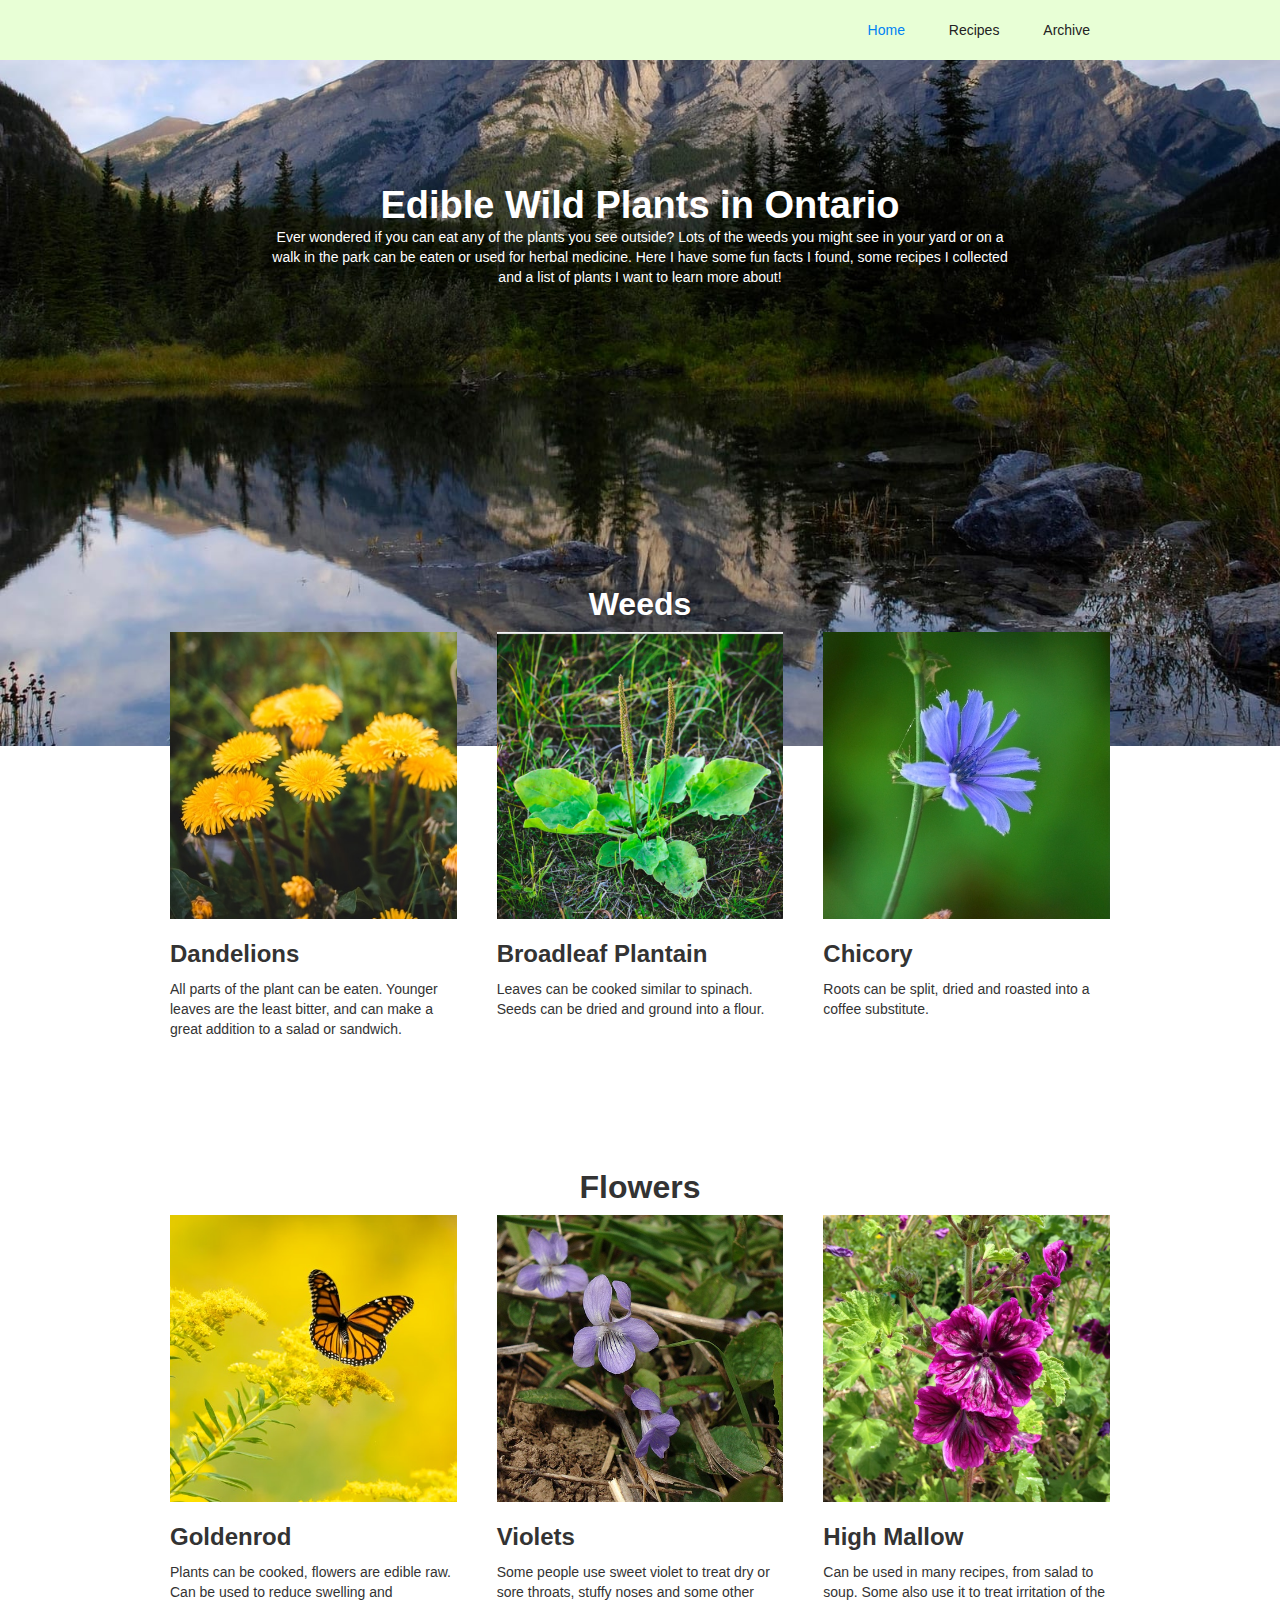
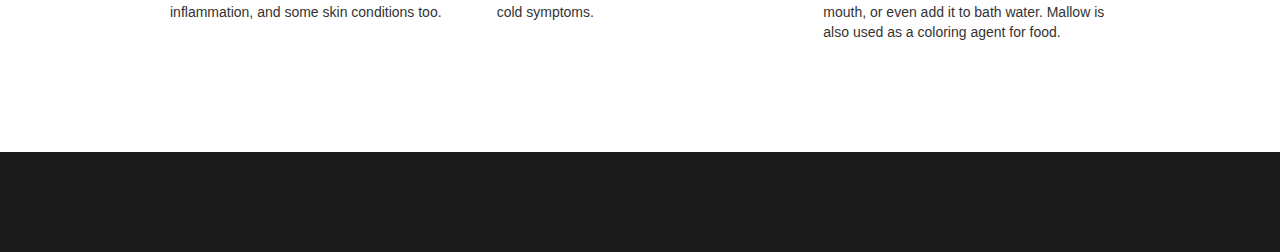
<file: index.html>
<!DOCTYPE html><!--  This site was created in Webflow. http://www.webflow.com  -->
<!--  Last Published: Tue Jun 22 2021 02:48:51 GMT+0000 (Coordinated Universal Time)  -->
<html data-wf-page="60c92700ec2ed1a7b7fc8ba8" data-wf-site="60c92700ec2ed14623fc8ba7">
<head>
  <meta charset="utf-8">
  <title>EdiblePlantsIThinkAreCool</title>
  <meta content="width=device-width, initial-scale=1" name="viewport">
  <meta content="Webflow" name="generator">
  <link href="css/normalize.css" rel="stylesheet" type="text/css">
  <link href="css/webflow.css" rel="stylesheet" type="text/css">
  <link href="css/edibleplantsithinkarecool.webflow.css" rel="stylesheet" type="text/css">
  <!-- [if lt IE 9]><script src="https://cdnjs.cloudflare.com/ajax/libs/html5shiv/3.7.3/html5shiv.min.js" type="text/javascript"></script><![endif] -->
  <script type="text/javascript">!function(o,c){var n=c.documentElement,t=" w-mod-";n.className+=t+"js",("ontouchstart"in o||o.DocumentTouch&&c instanceof DocumentTouch)&&(n.className+=t+"touch")}(window,document);</script>
  <link href="images/favicon.ico" rel="shortcut icon" type="image/x-icon">
  <link href="images/webclip.png" rel="apple-touch-icon"><!--  Hotjar Tracking Code for https://edibleplantsithinkarecool.webflow.io/  -->
  <script>
    (function(h,o,t,j,a,r){
        h.hj=h.hj||function(){(h.hj.q=h.hj.q||[]).push(arguments)};
        h._hjSettings={hjid:2464969,hjsv:6};
        a=o.getElementsByTagName('head')[0];
        r=o.createElement('script');r.async=1;
        r.src=t+h._hjSettings.hjid+j+h._hjSettings.hjsv;
        a.appendChild(r);
    })(window,document,'https://static.hotjar.com/c/hotjar-','.js?sv=');
</script>
</head>
<body>
  <div data-collapse="medium" data-animation="default" data-duration="400" role="banner" class="navbar w-nav">
    <div class="w-container">
      <a href="#" class="w-nav-brand"></a>
      <nav role="navigation" class="w-nav-menu">
        <a href="index.html" aria-current="page" class="w-nav-link w--current">Home</a>
        <a href="recipes.html" class="w-nav-link">Recipes</a>
        <a href="archive.html" class="w-nav-link">Archive</a>
      </nav>
      <div class="w-nav-button">
        <div class="w-icon-nav-menu"></div>
      </div>
    </div>
  </div>
  <div class="div-block"><img src="images/mountain-sunrise-1364527-1919x1280.jpg" loading="lazy" sizes="(max-width: 1919px) 100vw, 1919px" srcset="images/mountain-sunrise-1364527-1919x1280-p-500.jpeg 500w, images/mountain-sunrise-1364527-1919x1280-p-800.jpeg 800w, images/mountain-sunrise-1364527-1919x1280-p-1080.jpeg 1080w, images/mountain-sunrise-1364527-1919x1280-p-1600.jpeg 1600w, images/mountain-sunrise-1364527-1919x1280.jpg 1919w" alt="" class="image">
    <div class="div-block-2">
      <h1 class="heading">Edible Wild Plants in Ontario</h1>
      <p class="paragraph">Ever wondered if you can eat any of the plants you see outside? Lots of the weeds you might see in your yard or on a walk in the park can be eaten or used for herbal medicine. Here I have some fun facts I found, some recipes I collected and a list of plants I want to learn more about!</p>
    </div>
  </div>
  <div class="div-block-3">
    <section id="cards-section" class="cards-section">
      <div class="centered-container w-container">
        <h2 class="heading-2">Weeds</h2>
        <div class="cards-grid-container">
          <div id="w-node-efc40032-7445-3994-e078-007c81da5564-b7fc8ba8">
            <div class="cards-image-mask"><img src="images/pexels-erik-mclean-4582572.jpg" sizes="(max-width: 479px) 92vw, (max-width: 767px) 95vw, (max-width: 991px) 229.328125px, 286.65625px" srcset="images/pexels-erik-mclean-4582572-p-500.jpeg 500w, images/pexels-erik-mclean-4582572-p-800.jpeg 800w, images/pexels-erik-mclean-4582572-p-1080.jpeg 1080w, images/pexels-erik-mclean-4582572-p-1600.jpeg 1600w, images/pexels-erik-mclean-4582572-p-2000.jpeg 2000w, images/pexels-erik-mclean-4582572-p-2600.jpeg 2600w, images/pexels-erik-mclean-4582572-p-3200.jpeg 3200w, images/pexels-erik-mclean-4582572.jpg 3647w" alt="" class="cards-image"></div>
            <h3>Dandelions</h3>
            <p>All parts of the plant can be eaten. Younger leaves are the least bitter, and can make a great addition to a salad or sandwich.</p>
          </div>
          <div id="w-node-efc40032-7445-3994-e078-007c81da556b-b7fc8ba8">
            <div class="cards-image-mask"><img src="images/Screenshot-232.png" sizes="(max-width: 479px) 92vw, (max-width: 767px) 95vw, (max-width: 991px) 229.328125px, 286.65625px" srcset="images/Screenshot-232-p-500.png 500w, images/Screenshot-232.png 644w" alt="" class="cards-image"></div>
            <h3 id="w-node-efc40032-7445-3994-e078-007c81da556e-b7fc8ba8">Broadleaf Plantain</h3>
            <p id="w-node-efc40032-7445-3994-e078-007c81da5570-b7fc8ba8">Leaves can be cooked similar to spinach. Seeds can be dried and ground into a flour.</p>
          </div>
          <div id="w-node-efc40032-7445-3994-e078-007c81da5572-b7fc8ba8">
            <div class="cards-image-mask"><img src="images/chicory-wildflower-1355320.jpg" sizes="(max-width: 479px) 92vw, (max-width: 767px) 95vw, (max-width: 991px) 229.328125px, 286.65625px" srcset="images/chicory-wildflower-1355320-p-500.jpeg 500w, images/chicory-wildflower-1355320.jpg 508w" alt="" class="cards-image"></div>
            <h3 id="w-node-efc40032-7445-3994-e078-007c81da5575-b7fc8ba8">Chicory</h3>
            <p id="w-node-efc40032-7445-3994-e078-007c81da5577-b7fc8ba8">Roots can be split, dried and roasted into a coffee substitute.</p>
          </div>
        </div>
      </div>
    </section>
  </div>
  <div></div>
  <section id="cards-section" class="cards-section-2">
    <div class="centered-container w-container">
      <h2>Flowers</h2>
      <div class="cards-grid-container">
        <div id="w-node-_6ebcb92d-ad67-5cb1-f2e7-d29d1796e5a0-b7fc8ba8" class="div-block-4">
          <div class="cards-image-mask"><img src="images/pexels-tina-nord-6833868-1.jpg" alt="" class="cards-image"></div>
          <h3>Goldenrod</h3>
          <p>Plants can be cooked, flowers are edible raw. Can be used to reduce swelling and inflammation, and some skin conditions too. </p>
        </div>
        <div id="w-node-_6ebcb92d-ad67-5cb1-f2e7-d29d1796e5a7-b7fc8ba8">
          <div class="cards-image-mask"><img src="images/Screenshot-234.png" sizes="(max-width: 479px) 92vw, (max-width: 767px) 95vw, (max-width: 991px) 229.328125px, 286.65625px" srcset="images/Screenshot-234-p-500.png 500w, images/Screenshot-234.png 502w" alt="" class="cards-image"></div>
          <h3 id="w-node-_6ebcb92d-ad67-5cb1-f2e7-d29d1796e5aa-b7fc8ba8">Violets</h3>
          <p id="w-node-_6ebcb92d-ad67-5cb1-f2e7-d29d1796e5ac-b7fc8ba8">Some people use sweet violet to treat dry or sore throats, stuffy noses and some other cold symptoms.</p>
        </div>
        <div id="w-node-_6ebcb92d-ad67-5cb1-f2e7-d29d1796e5ae-b7fc8ba8">
          <div class="cards-image-mask"><img src="images/Screenshot-237.png" sizes="(max-width: 479px) 92vw, (max-width: 767px) 95vw, (max-width: 991px) 229.328125px, 286.65625px" srcset="images/Screenshot-237-p-500.png 500w, images/Screenshot-237.png 638w" alt="" class="cards-image"></div>
          <h3 id="w-node-_6ebcb92d-ad67-5cb1-f2e7-d29d1796e5b1-b7fc8ba8">High Mallow</h3>
          <p id="w-node-_6ebcb92d-ad67-5cb1-f2e7-d29d1796e5b3-b7fc8ba8">Can be used in many recipes, from salad to soup. Some also use it to treat irritation of the mouth, or even add it to bath water. Mallow is also used as a coloring agent for food.</p>
        </div>
      </div>
    </div>
  </section>
  <div class="section"></div>
  <script src="https://d3e54v103j8qbb.cloudfront.net/js/jquery-3.5.1.min.dc5e7f18c8.js?site=60c92700ec2ed14623fc8ba7" type="text/javascript" integrity="sha256-9/aliU8dGd2tb6OSsuzixeV4y/faTqgFtohetphbbj0=" crossorigin="anonymous"></script>
  <script src="js/webflow.js" type="text/javascript"></script>
  <!-- [if lte IE 9]><script src="https://cdnjs.cloudflare.com/ajax/libs/placeholders/3.0.2/placeholders.min.js"></script><![endif] -->
</body>
</html>
</file>
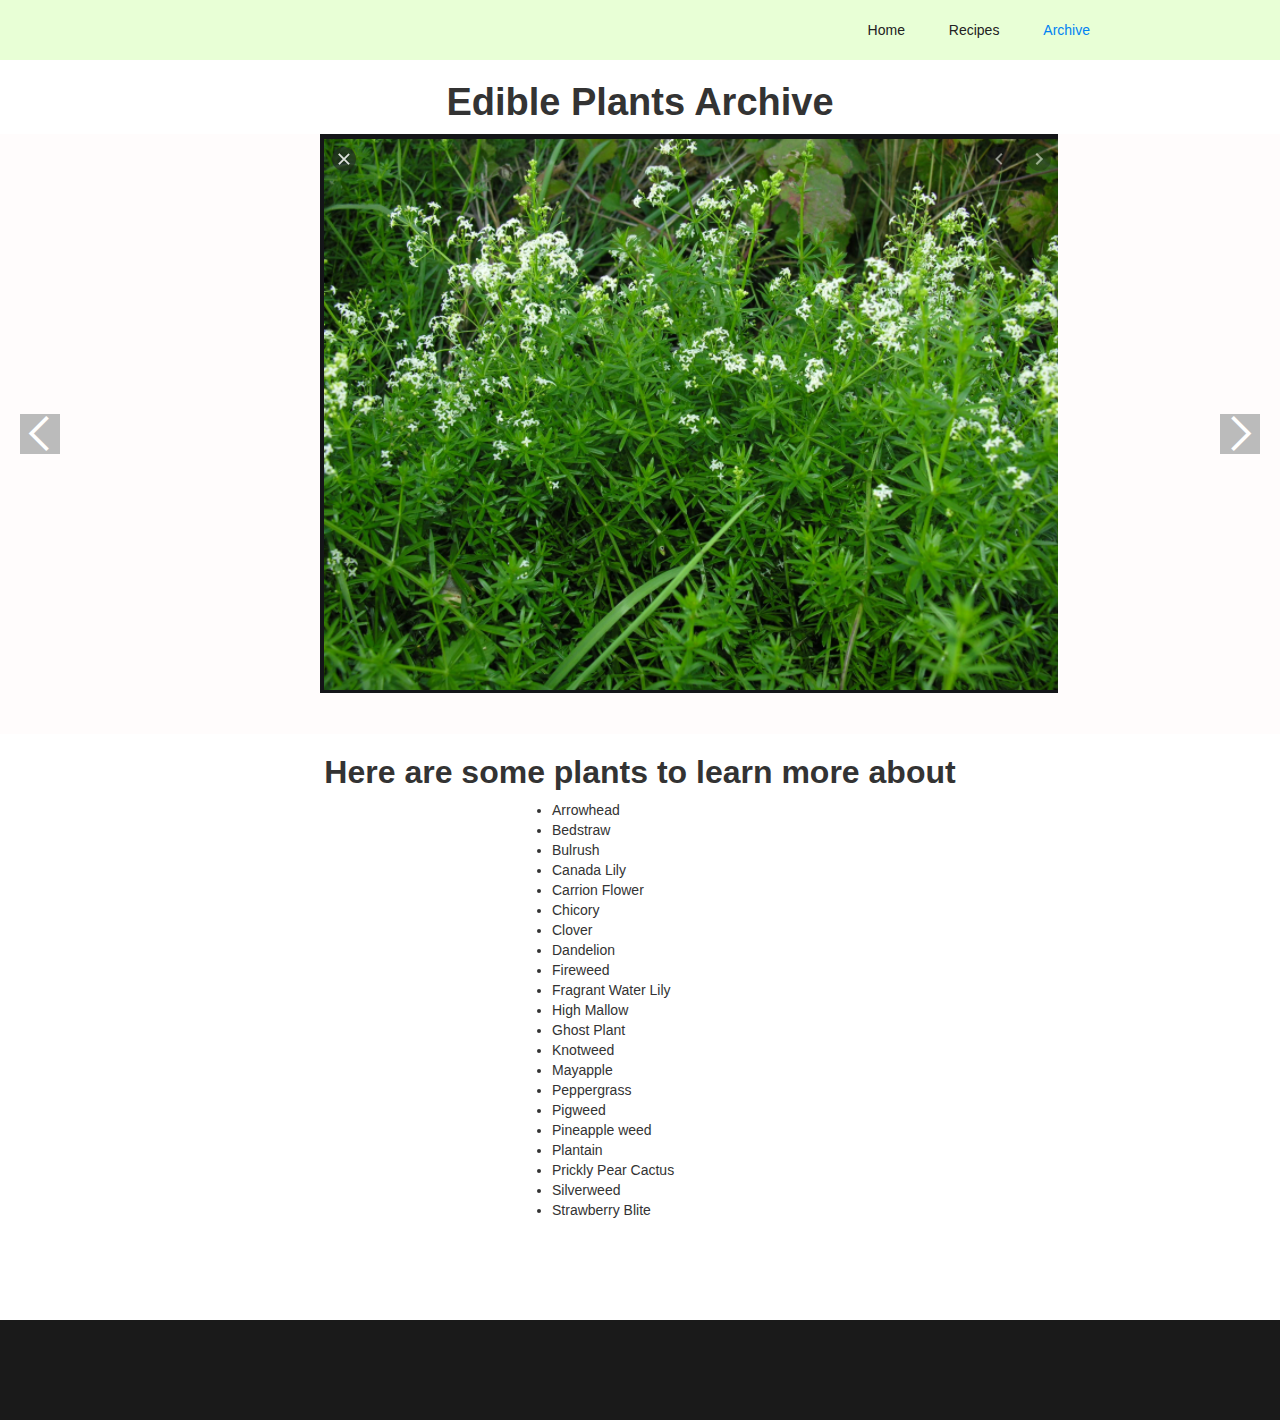
<file: archive.html>
<!DOCTYPE html><!--  This site was created in Webflow. http://www.webflow.com  -->
<!--  Last Published: Tue Jun 22 2021 02:48:51 GMT+0000 (Coordinated Universal Time)  -->
<html data-wf-page="60ce8d0432cf130751226987" data-wf-site="60c92700ec2ed14623fc8ba7">
<head>
  <meta charset="utf-8">
  <title>Archive</title>
  <meta content="Archive" property="og:title">
  <meta content="Archive" property="twitter:title">
  <meta content="width=device-width, initial-scale=1" name="viewport">
  <meta content="Webflow" name="generator">
  <link href="css/normalize.css" rel="stylesheet" type="text/css">
  <link href="css/webflow.css" rel="stylesheet" type="text/css">
  <link href="css/edibleplantsithinkarecool.webflow.css" rel="stylesheet" type="text/css">
  <!-- [if lt IE 9]><script src="https://cdnjs.cloudflare.com/ajax/libs/html5shiv/3.7.3/html5shiv.min.js" type="text/javascript"></script><![endif] -->
  <script type="text/javascript">!function(o,c){var n=c.documentElement,t=" w-mod-";n.className+=t+"js",("ontouchstart"in o||o.DocumentTouch&&c instanceof DocumentTouch)&&(n.className+=t+"touch")}(window,document);</script>
  <link href="images/favicon.ico" rel="shortcut icon" type="image/x-icon">
  <link href="images/webclip.png" rel="apple-touch-icon"><!--  Hotjar Tracking Code for https://edibleplantsithinkarecool.webflow.io/  -->
  <script>
    (function(h,o,t,j,a,r){
        h.hj=h.hj||function(){(h.hj.q=h.hj.q||[]).push(arguments)};
        h._hjSettings={hjid:2464969,hjsv:6};
        a=o.getElementsByTagName('head')[0];
        r=o.createElement('script');r.async=1;
        r.src=t+h._hjSettings.hjid+j+h._hjSettings.hjsv;
        a.appendChild(r);
    })(window,document,'https://static.hotjar.com/c/hotjar-','.js?sv=');
</script>
</head>
<body>
  <div data-collapse="medium" data-animation="default" data-duration="400" role="banner" class="navbar w-nav">
    <div class="w-container">
      <a href="#" class="w-nav-brand"></a>
      <nav role="navigation" class="w-nav-menu">
        <a href="index.html" class="w-nav-link">Home</a>
        <a href="recipes.html" class="w-nav-link">Recipes</a>
        <a href="archive.html" aria-current="page" class="w-nav-link w--current">Archive</a>
      </nav>
      <div class="w-nav-button">
        <div class="w-icon-nav-menu"></div>
      </div>
    </div>
  </div>
  <div></div>
  <h1 class="heading-3">Edible Plants Archive</h1>
  <div></div>
  <div data-animation="slide" data-duration="500" data-infinite="1" class="slider w-slider">
    <div class="w-slider-mask">
      <div class="w-slide"><img src="images/Screenshot-245.png" loading="lazy" sizes="(max-width: 738px) 100vw, 738px" srcset="images/Screenshot-245-p-500.png 500w, images/Screenshot-245.png 738w" alt="" class="image-6"></div>
      <div class="w-slide"><img src="images/Screenshot-240.png" loading="lazy" sizes="(max-width: 530px) 100vw, 530px" srcset="images/Screenshot-240-p-500.png 500w, images/Screenshot-240.png 530w" alt="" class="image-7"></div>
      <div class="w-slide"><img src="images/Screenshot-237.png" loading="lazy" sizes="(max-width: 638px) 100vw, 638px" srcset="images/Screenshot-237-p-500.png 500w, images/Screenshot-237.png 638w" alt="" class="image-5"></div>
      <div class="w-slide"><img src="images/Screenshot-234.png" loading="lazy" sizes="(max-width: 502px) 100vw, 502px" srcset="images/Screenshot-234-p-500.png 500w, images/Screenshot-234.png 502w" alt="" class="image-8"></div>
    </div>
    <div class="w-slider-arrow-left">
      <div class="icon w-icon-slider-left"></div>
    </div>
    <div class="w-slider-arrow-right">
      <div class="icon-2 w-icon-slider-right"></div>
    </div>
    <div class="w-slider-nav w-round"></div>
  </div>
  <div></div>
  <h2 class="heading-5">Here are some plants to learn more about</h2>
  <ul role="list" class="list">
    <li>Arrowhead</li>
    <li>Bedstraw</li>
    <li>Bulrush</li>
    <li>Canada Lily </li>
    <li>Carrion Flower</li>
    <li>Chicory</li>
    <li>Clover</li>
    <li>Dandelion</li>
    <li>Fireweed</li>
    <li>Fragrant Water Lily </li>
    <li>High Mallow</li>
    <li>Ghost Plant</li>
    <li>Knotweed</li>
    <li>Mayapple</li>
    <li>Peppergrass</li>
    <li>Pigweed</li>
    <li>Pineapple weed</li>
    <li>Plantain</li>
    <li>Prickly Pear Cactus</li>
    <li>Silverweed</li>
    <li>Strawberry Blite</li>
  </ul>
  <div class="section-2"></div>
  <script src="https://d3e54v103j8qbb.cloudfront.net/js/jquery-3.5.1.min.dc5e7f18c8.js?site=60c92700ec2ed14623fc8ba7" type="text/javascript" integrity="sha256-9/aliU8dGd2tb6OSsuzixeV4y/faTqgFtohetphbbj0=" crossorigin="anonymous"></script>
  <script src="js/webflow.js" type="text/javascript"></script>
  <!-- [if lte IE 9]><script src="https://cdnjs.cloudflare.com/ajax/libs/placeholders/3.0.2/placeholders.min.js"></script><![endif] -->
</body>
</html>
</file>
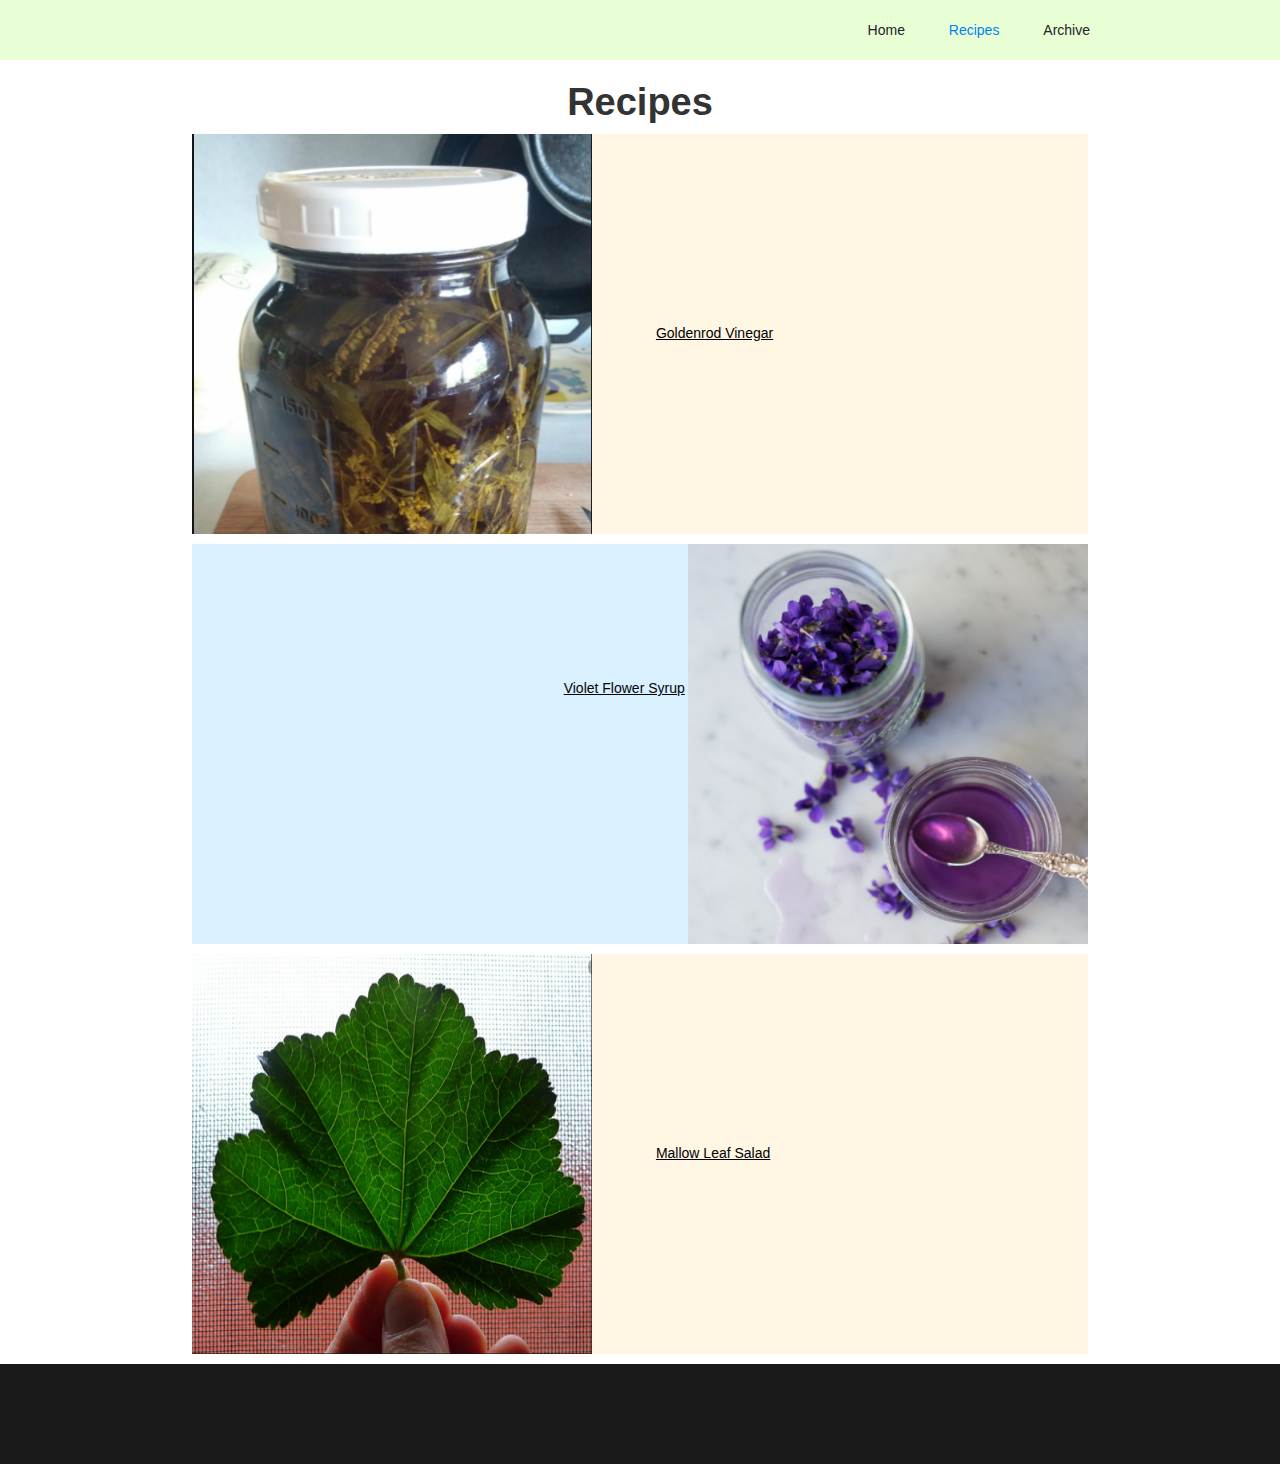
<file: recipes.html>
<!DOCTYPE html><!--  This site was created in Webflow. http://www.webflow.com  -->
<!--  Last Published: Tue Jun 22 2021 02:48:51 GMT+0000 (Coordinated Universal Time)  -->
<html data-wf-page="60ce8ce5558b6cad5d66cb21" data-wf-site="60c92700ec2ed14623fc8ba7">
<head>
  <meta charset="utf-8">
  <title>Recipes</title>
  <meta content="Recipes" property="og:title">
  <meta content="Recipes" property="twitter:title">
  <meta content="width=device-width, initial-scale=1" name="viewport">
  <meta content="Webflow" name="generator">
  <link href="css/normalize.css" rel="stylesheet" type="text/css">
  <link href="css/webflow.css" rel="stylesheet" type="text/css">
  <link href="css/edibleplantsithinkarecool.webflow.css" rel="stylesheet" type="text/css">
  <!-- [if lt IE 9]><script src="https://cdnjs.cloudflare.com/ajax/libs/html5shiv/3.7.3/html5shiv.min.js" type="text/javascript"></script><![endif] -->
  <script type="text/javascript">!function(o,c){var n=c.documentElement,t=" w-mod-";n.className+=t+"js",("ontouchstart"in o||o.DocumentTouch&&c instanceof DocumentTouch)&&(n.className+=t+"touch")}(window,document);</script>
  <link href="images/favicon.ico" rel="shortcut icon" type="image/x-icon">
  <link href="images/webclip.png" rel="apple-touch-icon"><!--  Hotjar Tracking Code for https://edibleplantsithinkarecool.webflow.io/  -->
  <script>
    (function(h,o,t,j,a,r){
        h.hj=h.hj||function(){(h.hj.q=h.hj.q||[]).push(arguments)};
        h._hjSettings={hjid:2464969,hjsv:6};
        a=o.getElementsByTagName('head')[0];
        r=o.createElement('script');r.async=1;
        r.src=t+h._hjSettings.hjid+j+h._hjSettings.hjsv;
        a.appendChild(r);
    })(window,document,'https://static.hotjar.com/c/hotjar-','.js?sv=');
</script>
</head>
<body>
  <div data-collapse="medium" data-animation="default" data-duration="400" role="banner" class="navbar w-nav">
    <div class="w-container">
      <a href="#" class="w-nav-brand"></a>
      <nav role="navigation" class="w-nav-menu">
        <a href="index.html" class="w-nav-link">Home</a>
        <a href="recipes.html" aria-current="page" class="w-nav-link w--current">Recipes</a>
        <a href="archive.html" class="w-nav-link">Archive</a>
      </nav>
      <div class="w-nav-button">
        <div class="w-icon-nav-menu"></div>
      </div>
    </div>
  </div>
  <div></div>
  <h1 class="heading-4">Recipes</h1>
  <div></div>
  <div>
    <div class="div-block-5"><img src="images/Screenshot-252.png" loading="lazy" alt="" class="image-2">
      <a href="https://www.ediblewildfood.com/goldenrod-vinegar.aspx" class="link">Goldenrod Vinegar</a>
    </div>
  </div>
  <div>
    <div class="div-block-6 w-clearfix"><img src="images/Screenshot-251.png" loading="lazy" alt="" class="image-3">
      <a href="https://www.thespruceeats.com/violet-flower-syrup-recipe-1327872" class="link-3">Violet Flower Syrup</a>
    </div>
  </div>
  <div>
    <div class="div-block-7"><img src="images/Screenshot-250.png" loading="lazy" sizes="(max-width: 767px) 70vw, 400px" srcset="images/Screenshot-250-p-500.png 500w, images/Screenshot-250.png 597w" alt="" class="image-4">
      <a href="https://www.quickandtastyfood.com/mallow-leaves-salad-ebegumeci-salatasi/" class="link-2">Mallow Leaf Salad</a>
    </div>
  </div>
  <div></div>
  <div class="section"></div>
  <script src="https://d3e54v103j8qbb.cloudfront.net/js/jquery-3.5.1.min.dc5e7f18c8.js?site=60c92700ec2ed14623fc8ba7" type="text/javascript" integrity="sha256-9/aliU8dGd2tb6OSsuzixeV4y/faTqgFtohetphbbj0=" crossorigin="anonymous"></script>
  <script src="js/webflow.js" type="text/javascript"></script>
  <!-- [if lte IE 9]><script src="https://cdnjs.cloudflare.com/ajax/libs/placeholders/3.0.2/placeholders.min.js"></script><![endif] -->
</body>
</html>
</file>
<file: css/webflow.css>
@font-face {
  font-family: 'webflow-icons';
  src: url("[data-uri]") format('truetype');
  font-weight: normal;
  font-style: normal;
}
[class^="w-icon-"],
[class*=" w-icon-"] {
  /* use !important to prevent issues with browser extensions that change fonts */
  font-family: 'webflow-icons' !important;
  speak: none;
  font-style: normal;
  font-weight: normal;
  font-variant: normal;
  text-transform: none;
  line-height: 1;
  /* Better Font Rendering =========== */
  -webkit-font-smoothing: antialiased;
  -moz-osx-font-smoothing: grayscale;
}
.w-icon-slider-right:before {
  content: "\e600";
}
.w-icon-slider-left:before {
  content: "\e601";
}
.w-icon-nav-menu:before {
  content: "\e602";
}
.w-icon-arrow-down:before,
.w-icon-dropdown-toggle:before {
  content: "\e603";
}
.w-icon-file-upload-remove:before {
  content: "\e900";
}
.w-icon-file-upload-icon:before {
  content: "\e903";
}
* {
  -webkit-box-sizing: border-box;
  -moz-box-sizing: border-box;
  box-sizing: border-box;
}
html {
  height: 100%;
}
body {
  margin: 0;
  min-height: 100%;
  background-color: #fff;
  font-family: Arial, sans-serif;
  font-size: 14px;
  line-height: 20px;
  color: #333;
}
img {
  max-width: 100%;
  vertical-align: middle;
  display: inline-block;
}
html.w-mod-touch * {
  background-attachment: scroll !important;
}
.w-block {
  display: block;
}
.w-inline-block {
  max-width: 100%;
  display: inline-block;
}
.w-clearfix:before,
.w-clearfix:after {
  content: " ";
  display: table;
  grid-column-start: 1;
  grid-row-start: 1;
  grid-column-end: 2;
  grid-row-end: 2;
}
.w-clearfix:after {
  clear: both;
}
.w-hidden {
  display: none;
}
.w-button {
  display: inline-block;
  padding: 9px 15px;
  background-color: #3898EC;
  color: white;
  border: 0;
  line-height: inherit;
  text-decoration: none;
  cursor: pointer;
  border-radius: 0;
}
input.w-button {
  -webkit-appearance: button;
}
html[data-w-dynpage] [data-w-cloak] {
  color: transparent !important;
}
.w-webflow-badge,
.w-webflow-badge * {
  position: static;
  left: auto;
  top: auto;
  right: auto;
  bottom: auto;
  z-index: auto;
  display: block;
  visibility: visible;
  overflow: visible;
  overflow-x: visible;
  overflow-y: visible;
  box-sizing: border-box;
  width: auto;
  height: auto;
  max-height: none;
  max-width: none;
  min-height: 0;
  min-width: 0;
  margin: 0;
  padding: 0;
  float: none;
  clear: none;
  border: 0 none transparent;
  border-radius: 0;
  background: none;
  background-image: none;
  background-position: 0% 0%;
  background-size: auto auto;
  background-repeat: repeat;
  background-origin: padding-box;
  background-clip: border-box;
  background-attachment: scroll;
  background-color: transparent;
  box-shadow: none;
  opacity: 1.0;
  transform: none;
  transition: none;
  direction: ltr;
  font-family: inherit;
  font-weight: inherit;
  color: inherit;
  font-size: inherit;
  line-height: inherit;
  font-style: inherit;
  font-variant: inherit;
  text-align: inherit;
  letter-spacing: inherit;
  text-decoration: inherit;
  text-indent: 0;
  text-transform: inherit;
  list-style-type: disc;
  text-shadow: none;
  font-smoothing: auto;
  vertical-align: baseline;
  cursor: inherit;
  white-space: inherit;
  word-break: normal;
  word-spacing: normal;
  word-wrap: normal;
}
.w-webflow-badge {
  position: fixed !important;
  display: inline-block !important;
  visibility: visible !important;
  opacity: 1 !important;
  z-index: 2147483647 !important;
  top: auto !important;
  right: 12px !important;
  bottom: 12px !important;
  left: auto !important;
  color: #AAADB0 !important;
  background-color: #fff !important;
  border-radius: 3px !important;
  padding: 6px 8px 6px 6px !important;
  font-size: 12px !important;
  opacity: 1.0 !important;
  line-height: 14px !important;
  text-decoration: none !important;
  transform: none !important;
  margin: 0 !important;
  width: auto !important;
  height: auto !important;
  overflow: visible !important;
  white-space: nowrap;
  box-shadow: 0 0 0 1px rgba(0, 0, 0, 0.1), 0px 1px 3px rgba(0, 0, 0, 0.1);
  cursor: pointer;
}
.w-webflow-badge > img {
  display: inline-block !important;
  visibility: visible !important;
  opacity: 1 !important;
  vertical-align: middle !important;
}
h1,
h2,
h3,
h4,
h5,
h6 {
  font-weight: bold;
  margin-bottom: 10px;
}
h1 {
  font-size: 38px;
  line-height: 44px;
  margin-top: 20px;
}
h2 {
  font-size: 32px;
  line-height: 36px;
  margin-top: 20px;
}
h3 {
  font-size: 24px;
  line-height: 30px;
  margin-top: 20px;
}
h4 {
  font-size: 18px;
  line-height: 24px;
  margin-top: 10px;
}
h5 {
  font-size: 14px;
  line-height: 20px;
  margin-top: 10px;
}
h6 {
  font-size: 12px;
  line-height: 18px;
  margin-top: 10px;
}
p {
  margin-top: 0;
  margin-bottom: 10px;
}
blockquote {
  margin: 0 0 10px 0;
  padding: 10px 20px;
  border-left: 5px solid #E2E2E2;
  font-size: 18px;
  line-height: 22px;
}
figure {
  margin: 0;
  margin-bottom: 10px;
}
figcaption {
  margin-top: 5px;
  text-align: center;
}
ul,
ol {
  margin-top: 0px;
  margin-bottom: 10px;
  padding-left: 40px;
}
.w-list-unstyled {
  padding-left: 0;
  list-style: none;
}
.w-embed:before,
.w-embed:after {
  content: " ";
  display: table;
  grid-column-start: 1;
  grid-row-start: 1;
  grid-column-end: 2;
  grid-row-end: 2;
}
.w-embed:after {
  clear: both;
}
.w-video {
  width: 100%;
  position: relative;
  padding: 0;
}
.w-video iframe,
.w-video object,
.w-video embed {
  position: absolute;
  top: 0;
  left: 0;
  width: 100%;
  height: 100%;
}
fieldset {
  padding: 0;
  margin: 0;
  border: 0;
}
button,
html input[type="button"],
input[type="reset"] {
  border: 0;
  cursor: pointer;
  -webkit-appearance: button;
}
.w-form {
  margin: 0 0 15px;
}
.w-form-done {
  display: none;
  padding: 20px;
  text-align: center;
  background-color: #dddddd;
}
.w-form-fail {
  display: none;
  margin-top: 10px;
  padding: 10px;
  background-color: #ffdede;
}
label {
  display: block;
  margin-bottom: 5px;
  font-weight: bold;
}
.w-input,
.w-select {
  display: block;
  width: 100%;
  height: 38px;
  padding: 8px 12px;
  margin-bottom: 10px;
  font-size: 14px;
  line-height: 1.428571429;
  color: #333333;
  vertical-align: middle;
  background-color: #ffffff;
  border: 1px solid #cccccc;
}
.w-input:-moz-placeholder,
.w-select:-moz-placeholder {
  color: #999;
}
.w-input::-moz-placeholder,
.w-select::-moz-placeholder {
  color: #999;
  opacity: 1;
}
.w-input:-ms-input-placeholder,
.w-select:-ms-input-placeholder {
  color: #999;
}
.w-input::-webkit-input-placeholder,
.w-select::-webkit-input-placeholder {
  color: #999;
}
.w-input:focus,
.w-select:focus {
  border-color: #3898EC;
  outline: 0;
}
.w-input[disabled],
.w-select[disabled],
.w-input[readonly],
.w-select[readonly],
fieldset[disabled] .w-input,
fieldset[disabled] .w-select {
  cursor: not-allowed;
  background-color: #eeeeee;
}
textarea.w-input,
textarea.w-select {
  height: auto;
}
.w-select {
  background-color: #f3f3f3;
}
.w-select[multiple] {
  height: auto;
}
.w-form-label {
  display: inline-block;
  cursor: pointer;
  font-weight: normal;
  margin-bottom: 0px;
}
.w-radio {
  display: block;
  margin-bottom: 5px;
  padding-left: 20px;
}
.w-radio:before,
.w-radio:after {
  content: " ";
  display: table;
  grid-column-start: 1;
  grid-row-start: 1;
  grid-column-end: 2;
  grid-row-end: 2;
}
.w-radio:after {
  clear: both;
}
.w-radio-input {
  margin: 4px 0 0;
  margin-top: 1px \9;
  line-height: normal;
  float: left;
  margin-left: -20px;
}
.w-radio-input {
  margin-top: 3px;
}
.w-file-upload {
  display: block;
  margin-bottom: 10px;
}
.w-file-upload-input {
  width: 0.1px;
  height: 0.1px;
  opacity: 0;
  overflow: hidden;
  position: absolute;
  z-index: -100;
}
.w-file-upload-default,
.w-file-upload-uploading,
.w-file-upload-success {
  display: inline-block;
  color: #333333;
}
.w-file-upload-error {
  display: block;
  margin-top: 10px;
}
.w-file-upload-default.w-hidden,
.w-file-upload-uploading.w-hidden,
.w-file-upload-error.w-hidden,
.w-file-upload-success.w-hidden {
  display: none;
}
.w-file-upload-uploading-btn {
  display: flex;
  font-size: 14px;
  font-weight: normal;
  cursor: pointer;
  margin: 0;
  padding: 8px 12px;
  border: 1px solid #cccccc;
  background-color: #fafafa;
}
.w-file-upload-file {
  display: flex;
  flex-grow: 1;
  justify-content: space-between;
  margin: 0;
  padding: 8px 9px 8px 11px;
  border: 1px solid #cccccc;
  background-color: #fafafa;
}
.w-file-upload-file-name {
  font-size: 14px;
  font-weight: normal;
  display: block;
}
.w-file-remove-link {
  margin-top: 3px;
  margin-left: 10px;
  width: auto;
  height: auto;
  padding: 3px;
  display: block;
  cursor: pointer;
}
.w-icon-file-upload-remove {
  margin: auto;
  font-size: 10px;
}
.w-file-upload-error-msg {
  display: inline-block;
  color: #ea384c;
  padding: 2px 0;
}
.w-file-upload-info {
  display: inline-block;
  line-height: 38px;
  padding: 0 12px;
}
.w-file-upload-label {
  display: inline-block;
  font-size: 14px;
  font-weight: normal;
  cursor: pointer;
  margin: 0;
  padding: 8px 12px;
  border: 1px solid #cccccc;
  background-color: #fafafa;
}
.w-icon-file-upload-icon,
.w-icon-file-upload-uploading {
  display: inline-block;
  margin-right: 8px;
  width: 20px;
}
.w-icon-file-upload-uploading {
  height: 20px;
}
.w-container {
  margin-left: auto;
  margin-right: auto;
  max-width: 940px;
}
.w-container:before,
.w-container:after {
  content: " ";
  display: table;
  grid-column-start: 1;
  grid-row-start: 1;
  grid-column-end: 2;
  grid-row-end: 2;
}
.w-container:after {
  clear: both;
}
.w-container .w-row {
  margin-left: -10px;
  margin-right: -10px;
}
.w-row:before,
.w-row:after {
  content: " ";
  display: table;
  grid-column-start: 1;
  grid-row-start: 1;
  grid-column-end: 2;
  grid-row-end: 2;
}
.w-row:after {
  clear: both;
}
.w-row .w-row {
  margin-left: 0;
  margin-right: 0;
}
.w-col {
  position: relative;
  float: left;
  width: 100%;
  min-height: 1px;
  padding-left: 10px;
  padding-right: 10px;
}
.w-col .w-col {
  padding-left: 0;
  padding-right: 0;
}
.w-col-1 {
  width: 8.33333333%;
}
.w-col-2 {
  width: 16.66666667%;
}
.w-col-3 {
  width: 25%;
}
.w-col-4 {
  width: 33.33333333%;
}
.w-col-5 {
  width: 41.66666667%;
}
.w-col-6 {
  width: 50%;
}
.w-col-7 {
  width: 58.33333333%;
}
.w-col-8 {
  width: 66.66666667%;
}
.w-col-9 {
  width: 75%;
}
.w-col-10 {
  width: 83.33333333%;
}
.w-col-11 {
  width: 91.66666667%;
}
.w-col-12 {
  width: 100%;
}
.w-hidden-main {
  display: none !important;
}
@media screen and (max-width: 991px) {
  .w-container {
    max-width: 728px;
  }
  .w-hidden-main {
    display: inherit !important;
  }
  .w-hidden-medium {
    display: none !important;
  }
  .w-col-medium-1 {
    width: 8.33333333%;
  }
  .w-col-medium-2 {
    width: 16.66666667%;
  }
  .w-col-medium-3 {
    width: 25%;
  }
  .w-col-medium-4 {
    width: 33.33333333%;
  }
  .w-col-medium-5 {
    width: 41.66666667%;
  }
  .w-col-medium-6 {
    width: 50%;
  }
  .w-col-medium-7 {
    width: 58.33333333%;
  }
  .w-col-medium-8 {
    width: 66.66666667%;
  }
  .w-col-medium-9 {
    width: 75%;
  }
  .w-col-medium-10 {
    width: 83.33333333%;
  }
  .w-col-medium-11 {
    width: 91.66666667%;
  }
  .w-col-medium-12 {
    width: 100%;
  }
  .w-col-stack {
    width: 100%;
    left: auto;
    right: auto;
  }
}
@media screen and (max-width: 767px) {
  .w-hidden-main {
    display: inherit !important;
  }
  .w-hidden-medium {
    display: inherit !important;
  }
  .w-hidden-small {
    display: none !important;
  }
  .w-row,
  .w-container .w-row {
    margin-left: 0;
    margin-right: 0;
  }
  .w-col {
    width: 100%;
    left: auto;
    right: auto;
  }
  .w-col-small-1 {
    width: 8.33333333%;
  }
  .w-col-small-2 {
    width: 16.66666667%;
  }
  .w-col-small-3 {
    width: 25%;
  }
  .w-col-small-4 {
    width: 33.33333333%;
  }
  .w-col-small-5 {
    width: 41.66666667%;
  }
  .w-col-small-6 {
    width: 50%;
  }
  .w-col-small-7 {
    width: 58.33333333%;
  }
  .w-col-small-8 {
    width: 66.66666667%;
  }
  .w-col-small-9 {
    width: 75%;
  }
  .w-col-small-10 {
    width: 83.33333333%;
  }
  .w-col-small-11 {
    width: 91.66666667%;
  }
  .w-col-small-12 {
    width: 100%;
  }
}
@media screen and (max-width: 479px) {
  .w-container {
    max-width: none;
  }
  .w-hidden-main {
    display: inherit !important;
  }
  .w-hidden-medium {
    display: inherit !important;
  }
  .w-hidden-small {
    display: inherit !important;
  }
  .w-hidden-tiny {
    display: none !important;
  }
  .w-col {
    width: 100%;
  }
  .w-col-tiny-1 {
    width: 8.33333333%;
  }
  .w-col-tiny-2 {
    width: 16.66666667%;
  }
  .w-col-tiny-3 {
    width: 25%;
  }
  .w-col-tiny-4 {
    width: 33.33333333%;
  }
  .w-col-tiny-5 {
    width: 41.66666667%;
  }
  .w-col-tiny-6 {
    width: 50%;
  }
  .w-col-tiny-7 {
    width: 58.33333333%;
  }
  .w-col-tiny-8 {
    width: 66.66666667%;
  }
  .w-col-tiny-9 {
    width: 75%;
  }
  .w-col-tiny-10 {
    width: 83.33333333%;
  }
  .w-col-tiny-11 {
    width: 91.66666667%;
  }
  .w-col-tiny-12 {
    width: 100%;
  }
}
.w-widget {
  position: relative;
}
.w-widget-map {
  width: 100%;
  height: 400px;
}
.w-widget-map label {
  width: auto;
  display: inline;
}
.w-widget-map img {
  max-width: inherit;
}
.w-widget-map .gm-style-iw {
  text-align: center;
}
.w-widget-map .gm-style-iw > button {
  display: none !important;
}
.w-widget-twitter {
  overflow: hidden;
}
.w-widget-twitter-count-shim {
  display: inline-block;
  vertical-align: top;
  position: relative;
  width: 28px;
  height: 20px;
  text-align: center;
  background: white;
  border: #758696 solid 1px;
  border-radius: 3px;
}
.w-widget-twitter-count-shim * {
  pointer-events: none;
  -webkit-user-select: none;
  -moz-user-select: none;
  -ms-user-select: none;
  user-select: none;
}
.w-widget-twitter-count-shim .w-widget-twitter-count-inner {
  position: relative;
  font-size: 15px;
  line-height: 12px;
  text-align: center;
  color: #999;
  font-family: serif;
}
.w-widget-twitter-count-shim .w-widget-twitter-count-clear {
  position: relative;
  display: block;
}
.w-widget-twitter-count-shim.w--large {
  width: 36px;
  height: 28px;
}
.w-widget-twitter-count-shim.w--large .w-widget-twitter-count-inner {
  font-size: 18px;
  line-height: 18px;
}
.w-widget-twitter-count-shim:not(.w--vertical) {
  margin-left: 5px;
  margin-right: 8px;
}
.w-widget-twitter-count-shim:not(.w--vertical).w--large {
  margin-left: 6px;
}
.w-widget-twitter-count-shim:not(.w--vertical):before,
.w-widget-twitter-count-shim:not(.w--vertical):after {
  top: 50%;
  left: 0;
  border: solid transparent;
  content: " ";
  height: 0;
  width: 0;
  position: absolute;
  pointer-events: none;
}
.w-widget-twitter-count-shim:not(.w--vertical):before {
  border-color: rgba(117, 134, 150, 0);
  border-right-color: #5d6c7b;
  border-width: 4px;
  margin-left: -9px;
  margin-top: -4px;
}
.w-widget-twitter-count-shim:not(.w--vertical).w--large:before {
  border-width: 5px;
  margin-left: -10px;
  margin-top: -5px;
}
.w-widget-twitter-count-shim:not(.w--vertical):after {
  border-color: rgba(255, 255, 255, 0);
  border-right-color: white;
  border-width: 4px;
  margin-left: -8px;
  margin-top: -4px;
}
.w-widget-twitter-count-shim:not(.w--vertical).w--large:after {
  border-width: 5px;
  margin-left: -9px;
  margin-top: -5px;
}
.w-widget-twitter-count-shim.w--vertical {
  width: 61px;
  height: 33px;
  margin-bottom: 8px;
}
.w-widget-twitter-count-shim.w--vertical:before,
.w-widget-twitter-count-shim.w--vertical:after {
  top: 100%;
  left: 50%;
  border: solid transparent;
  content: " ";
  height: 0;
  width: 0;
  position: absolute;
  pointer-events: none;
}
.w-widget-twitter-count-shim.w--vertical:before {
  border-color: rgba(117, 134, 150, 0);
  border-top-color: #5d6c7b;
  border-width: 5px;
  margin-left: -5px;
}
.w-widget-twitter-count-shim.w--vertical:after {
  border-color: rgba(255, 255, 255, 0);
  border-top-color: white;
  border-width: 4px;
  margin-left: -4px;
}
.w-widget-twitter-count-shim.w--vertical .w-widget-twitter-count-inner {
  font-size: 18px;
  line-height: 22px;
}
.w-widget-twitter-count-shim.w--vertical.w--large {
  width: 76px;
}
.w-widget-gplus {
  overflow: hidden;
}
.w-background-video {
  position: relative;
  overflow: hidden;
  height: 500px;
  color: white;
}
.w-background-video > video {
  background-size: cover;
  background-position: 50% 50%;
  position: absolute;
  margin: auto;
  width: 100%;
  height: 100%;
  right: -100%;
  bottom: -100%;
  top: -100%;
  left: -100%;
  object-fit: cover;
  z-index: -100;
}
.w-background-video > video::-webkit-media-controls-start-playback-button {
  display: none !important;
  -webkit-appearance: none;
}
.w-slider {
  position: relative;
  height: 300px;
  text-align: center;
  background: #dddddd;
  clear: both;
  -webkit-tap-highlight-color: rgba(0, 0, 0, 0);
  tap-highlight-color: rgba(0, 0, 0, 0);
}
.w-slider-mask {
  position: relative;
  display: block;
  overflow: hidden;
  z-index: 1;
  left: 0;
  right: 0;
  height: 100%;
  white-space: nowrap;
}
.w-slide {
  position: relative;
  display: inline-block;
  vertical-align: top;
  width: 100%;
  height: 100%;
  white-space: normal;
  text-align: left;
}
.w-slider-nav {
  position: absolute;
  z-index: 2;
  top: auto;
  right: 0;
  bottom: 0;
  left: 0;
  margin: auto;
  padding-top: 10px;
  height: 40px;
  text-align: center;
  -webkit-tap-highlight-color: rgba(0, 0, 0, 0);
  tap-highlight-color: rgba(0, 0, 0, 0);
}
.w-slider-nav.w-round > div {
  border-radius: 100%;
}
.w-slider-nav.w-num > div {
  width: auto;
  height: auto;
  padding: 0.2em 0.5em;
  font-size: inherit;
  line-height: inherit;
}
.w-slider-nav.w-shadow > div {
  box-shadow: 0 0 3px rgba(51, 51, 51, 0.4);
}
.w-slider-nav-invert {
  color: #fff;
}
.w-slider-nav-invert > div {
  background-color: rgba(34, 34, 34, 0.4);
}
.w-slider-nav-invert > div.w-active {
  background-color: #222;
}
.w-slider-dot {
  position: relative;
  display: inline-block;
  width: 1em;
  height: 1em;
  background-color: rgba(255, 255, 255, 0.4);
  cursor: pointer;
  margin: 0 3px 0.5em;
  transition: background-color 100ms, color 100ms;
}
.w-slider-dot.w-active {
  background-color: #fff;
}
.w-slider-dot:focus {
  outline: none;
  box-shadow: 0px 0px 0px 2px #fff;
}
.w-slider-dot:focus.w-active {
  box-shadow: none;
}
.w-slider-arrow-left,
.w-slider-arrow-right {
  position: absolute;
  width: 80px;
  top: 0;
  right: 0;
  bottom: 0;
  left: 0;
  margin: auto;
  cursor: pointer;
  overflow: hidden;
  color: white;
  font-size: 40px;
  -webkit-tap-highlight-color: rgba(0, 0, 0, 0);
  tap-highlight-color: rgba(0, 0, 0, 0);
  -webkit-user-select: none;
  -moz-user-select: none;
  -ms-user-select: none;
  user-select: none;
}
.w-slider-arrow-left [class^='w-icon-'],
.w-slider-arrow-right [class^='w-icon-'],
.w-slider-arrow-left [class*=' w-icon-'],
.w-slider-arrow-right [class*=' w-icon-'] {
  position: absolute;
}
.w-slider-arrow-left:focus,
.w-slider-arrow-right:focus {
  outline: 0;
}
.w-slider-arrow-left {
  z-index: 3;
  right: auto;
}
.w-slider-arrow-right {
  z-index: 4;
  left: auto;
}
.w-icon-slider-left,
.w-icon-slider-right {
  top: 0;
  right: 0;
  bottom: 0;
  left: 0;
  margin: auto;
  width: 1em;
  height: 1em;
}
.w-slider-aria-label {
  border: 0;
  clip: rect(0 0 0 0);
  height: 1px;
  margin: -1px;
  overflow: hidden;
  padding: 0;
  position: absolute;
  width: 1px;
}
.w-slider-force-show {
  display: block !important;
}
.w-dropdown {
  display: inline-block;
  position: relative;
  text-align: left;
  margin-left: auto;
  margin-right: auto;
  z-index: 900;
}
.w-dropdown-btn,
.w-dropdown-toggle,
.w-dropdown-link {
  position: relative;
  vertical-align: top;
  text-decoration: none;
  color: #222222;
  padding: 20px;
  text-align: left;
  margin-left: auto;
  margin-right: auto;
  white-space: nowrap;
}
.w-dropdown-toggle {
  -webkit-user-select: none;
  -moz-user-select: none;
  -ms-user-select: none;
  user-select: none;
  display: inline-block;
  cursor: pointer;
  padding-right: 40px;
}
.w-dropdown-toggle:focus {
  outline: 0;
}
.w-icon-dropdown-toggle {
  position: absolute;
  top: 0;
  right: 0;
  bottom: 0;
  margin: auto;
  margin-right: 20px;
  width: 1em;
  height: 1em;
}
.w-dropdown-list {
  position: absolute;
  background: #dddddd;
  display: none;
  min-width: 100%;
}
.w-dropdown-list.w--open {
  display: block;
}
.w-dropdown-link {
  padding: 10px 20px;
  display: block;
  color: #222222;
}
.w-dropdown-link.w--current {
  color: #0082f3;
}
.w-dropdown-link:focus {
  outline: 0;
}
@media screen and (max-width: 767px) {
  .w-nav-brand {
    padding-left: 10px;
  }
}
/**
 * ## Note
 * Safari (on both iOS and OS X) does not handle viewport units (vh, vw) well.
 * For example percentage units do not work on descendants of elements that
 * have any dimensions expressed in viewport units. It also doesn’t handle them at
 * all in `calc()`.
 */
/**
 * Wrapper around all lightbox elements
 *
 * 1. Since the lightbox can receive focus, IE also gives it an outline.
 * 2. Fixes flickering on Chrome when a transition is in progress
 *    underneath the lightbox.
 */
.w-lightbox-backdrop {
  color: #000;
  cursor: auto;
  font-family: serif;
  font-size: medium;
  font-style: normal;
  font-variant: normal;
  font-weight: normal;
  letter-spacing: normal;
  line-height: normal;
  list-style: disc;
  text-align: start;
  text-indent: 0;
  text-shadow: none;
  text-transform: none;
  visibility: visible;
  white-space: normal;
  word-break: normal;
  word-spacing: normal;
  word-wrap: normal;
  position: fixed;
  top: 0;
  right: 0;
  bottom: 0;
  left: 0;
  color: #fff;
  font-family: "Helvetica Neue", Helvetica, Ubuntu, "Segoe UI", Verdana, sans-serif;
  font-size: 17px;
  line-height: 1.2;
  font-weight: 300;
  text-align: center;
  background: rgba(0, 0, 0, 0.9);
  z-index: 2000;
  outline: 0;
  /* 1 */
  opacity: 0;
  -webkit-user-select: none;
  -moz-user-select: none;
  -ms-user-select: none;
  -webkit-tap-highlight-color: transparent;
  -webkit-transform: translate(0, 0);
  /* 2 */
}
/**
 * Neat trick to bind the rubberband effect to our canvas instead of the whole
 * document on iOS. It also prevents a bug that causes the document underneath to scroll.
 */
.w-lightbox-backdrop,
.w-lightbox-container {
  height: 100%;
  overflow: auto;
  -webkit-overflow-scrolling: touch;
}
.w-lightbox-content {
  position: relative;
  height: 100vh;
  overflow: hidden;
}
.w-lightbox-view {
  position: absolute;
  width: 100vw;
  height: 100vh;
  opacity: 0;
}
.w-lightbox-view:before {
  content: "";
  height: 100vh;
}
/* .w-lightbox-content */
.w-lightbox-group,
.w-lightbox-group .w-lightbox-view,
.w-lightbox-group .w-lightbox-view:before {
  height: 86vh;
}
.w-lightbox-frame,
.w-lightbox-view:before {
  display: inline-block;
  vertical-align: middle;
}
/*
 * 1. Remove default margin set by user-agent on the <figure> element.
 */
.w-lightbox-figure {
  position: relative;
  margin: 0;
  /* 1 */
}
.w-lightbox-group .w-lightbox-figure {
  cursor: pointer;
}
/**
 * IE adds image dimensions as width and height attributes on the IMG tag,
 * but we need both width and height to be set to auto to enable scaling.
 */
.w-lightbox-img {
  width: auto;
  height: auto;
  max-width: none;
}
/**
 * 1. Reset if style is set by user on "All Images"
 */
.w-lightbox-image {
  display: block;
  float: none;
  /* 1 */
  max-width: 100vw;
  max-height: 100vh;
}
.w-lightbox-group .w-lightbox-image {
  max-height: 86vh;
}
.w-lightbox-caption {
  position: absolute;
  right: 0;
  bottom: 0;
  left: 0;
  padding: .5em 1em;
  background: rgba(0, 0, 0, 0.4);
  text-align: left;
  text-overflow: ellipsis;
  white-space: nowrap;
  overflow: hidden;
}
.w-lightbox-embed {
  position: absolute;
  top: 0;
  right: 0;
  bottom: 0;
  left: 0;
  width: 100%;
  height: 100%;
}
.w-lightbox-control {
  position: absolute;
  top: 0;
  width: 4em;
  background-size: 24px;
  background-repeat: no-repeat;
  background-position: center;
  cursor: pointer;
  -webkit-transition: all .3s;
  transition: all .3s;
}
.w-lightbox-left {
  display: none;
  bottom: 0;
  left: 0;
  /* <svg xmlns="http://www.w3.org/2000/svg" viewBox="-20 0 24 40" width="24" height="40"><g transform="rotate(45)"><path d="m0 0h5v23h23v5h-28z" opacity=".4"/><path d="m1 1h3v23h23v3h-26z" fill="#fff"/></g></svg> */
  background-image: url("[data-uri]");
}
.w-lightbox-right {
  display: none;
  right: 0;
  bottom: 0;
  /* <svg xmlns="http://www.w3.org/2000/svg" viewBox="-4 0 24 40" width="24" height="40"><g transform="rotate(45)"><path d="m0-0h28v28h-5v-23h-23z" opacity=".4"/><path d="m1 1h26v26h-3v-23h-23z" fill="#fff"/></g></svg> */
  background-image: url("[data-uri]");
}
/*
 * Without specifying the with and height inside the SVG, all versions of IE render the icon too small.
 * The bug does not seem to manifest itself if the elements are tall enough such as the above arrows.
 * (http://stackoverflow.com/questions/16092114/background-size-differs-in-internet-explorer)
 */
.w-lightbox-close {
  right: 0;
  height: 2.6em;
  /* <svg xmlns="http://www.w3.org/2000/svg" viewBox="-4 0 18 17" width="18" height="17"><g transform="rotate(45)"><path d="m0 0h7v-7h5v7h7v5h-7v7h-5v-7h-7z" opacity=".4"/><path d="m1 1h7v-7h3v7h7v3h-7v7h-3v-7h-7z" fill="#fff"/></g></svg> */
  background-image: url("[data-uri]");
  background-size: 18px;
}
/**
 * 1. All IE versions add extra space at the bottom without this.
 */
.w-lightbox-strip {
  position: absolute;
  bottom: 0;
  left: 0;
  right: 0;
  padding: 0 1vh;
  line-height: 0;
  /* 1 */
  white-space: nowrap;
  overflow-x: auto;
  overflow-y: hidden;
}
/*
 * 1. We use content-box to avoid having to do `width: calc(10vh + 2vw)`
 *    which doesn’t work in Safari anyway.
 * 2. Chrome renders images pixelated when switching to GPU. Making sure
 *    the parent is also rendered on the GPU (by setting translate3d for
 *    example) fixes this behavior.
 */
.w-lightbox-item {
  display: inline-block;
  width: 10vh;
  padding: 2vh 1vh;
  box-sizing: content-box;
  /* 1 */
  cursor: pointer;
  -webkit-transform: translate3d(0, 0, 0);
  /* 2 */
}
.w-lightbox-active {
  opacity: .3;
}
.w-lightbox-thumbnail {
  position: relative;
  height: 10vh;
  background: #222;
  overflow: hidden;
}
.w-lightbox-thumbnail-image {
  position: absolute;
  top: 0;
  left: 0;
}
.w-lightbox-thumbnail .w-lightbox-tall {
  top: 50%;
  width: 100%;
  -webkit-transform: translate(0, -50%);
  -ms-transform: translate(0, -50%);
  transform: translate(0, -50%);
}
.w-lightbox-thumbnail .w-lightbox-wide {
  left: 50%;
  height: 100%;
  -webkit-transform: translate(-50%, 0);
  -ms-transform: translate(-50%, 0);
  transform: translate(-50%, 0);
}
/*
 * Spinner
 *
 * Absolute pixel values are used to avoid rounding errors that would cause
 * the white spinning element to be misaligned with the track.
 */
.w-lightbox-spinner {
  position: absolute;
  top: 50%;
  left: 50%;
  box-sizing: border-box;
  width: 40px;
  height: 40px;
  margin-top: -20px;
  margin-left: -20px;
  border: 5px solid rgba(0, 0, 0, 0.4);
  border-radius: 50%;
  -webkit-animation: spin .8s infinite linear;
  animation: spin .8s infinite linear;
}
.w-lightbox-spinner:after {
  content: "";
  position: absolute;
  top: -4px;
  right: -4px;
  bottom: -4px;
  left: -4px;
  border: 3px solid transparent;
  border-bottom-color: #fff;
  border-radius: 50%;
}
/*
 * Utility classes
 */
.w-lightbox-hide {
  display: none;
}
.w-lightbox-noscroll {
  overflow: hidden;
}
@media (min-width: 768px) {
  .w-lightbox-content {
    height: 96vh;
    margin-top: 2vh;
  }
  .w-lightbox-view,
  .w-lightbox-view:before {
    height: 96vh;
  }
  /* .w-lightbox-content */
  .w-lightbox-group,
  .w-lightbox-group .w-lightbox-view,
  .w-lightbox-group .w-lightbox-view:before {
    height: 84vh;
  }
  .w-lightbox-image {
    max-width: 96vw;
    max-height: 96vh;
  }
  .w-lightbox-group .w-lightbox-image {
    max-width: 82.3vw;
    max-height: 84vh;
  }
  .w-lightbox-left,
  .w-lightbox-right {
    display: block;
    opacity: .5;
  }
  .w-lightbox-close {
    opacity: .8;
  }
  .w-lightbox-control:hover {
    opacity: 1;
  }
}
.w-lightbox-inactive,
.w-lightbox-inactive:hover {
  opacity: 0;
}
.w-richtext:before,
.w-richtext:after {
  content: " ";
  display: table;
  grid-column-start: 1;
  grid-row-start: 1;
  grid-column-end: 2;
  grid-row-end: 2;
}
.w-richtext:after {
  clear: both;
}
.w-richtext[contenteditable="true"]:before,
.w-richtext[contenteditable="true"]:after {
  white-space: initial;
}
.w-richtext ol,
.w-richtext ul {
  overflow: hidden;
}
.w-richtext .w-richtext-figure-selected.w-richtext-figure-type-video div:after,
.w-richtext .w-richtext-figure-selected[data-rt-type="video"] div:after {
  outline: 2px solid #2895f7;
}
.w-richtext .w-richtext-figure-selected.w-richtext-figure-type-image div,
.w-richtext .w-richtext-figure-selected[data-rt-type="image"] div {
  outline: 2px solid #2895f7;
}
.w-richtext figure.w-richtext-figure-type-video > div:after,
.w-richtext figure[data-rt-type="video"] > div:after {
  content: '';
  position: absolute;
  display: none;
  left: 0;
  top: 0;
  right: 0;
  bottom: 0;
}
.w-richtext figure {
  position: relative;
  max-width: 60%;
}
.w-richtext figure > div:before {
  cursor: default!important;
}
.w-richtext figure img {
  width: 100%;
}
.w-richtext figure figcaption.w-richtext-figcaption-placeholder {
  opacity: 0.6;
}
.w-richtext figure div {
  /* fix incorrectly sized selection border in the data manager */
  font-size: 0px;
  color: transparent;
}
.w-richtext figure.w-richtext-figure-type-image,
.w-richtext figure[data-rt-type="image"] {
  display: table;
}
.w-richtext figure.w-richtext-figure-type-image > div,
.w-richtext figure[data-rt-type="image"] > div {
  display: inline-block;
}
.w-richtext figure.w-richtext-figure-type-image > figcaption,
.w-richtext figure[data-rt-type="image"] > figcaption {
  display: table-caption;
  caption-side: bottom;
}
.w-richtext figure.w-richtext-figure-type-video,
.w-richtext figure[data-rt-type="video"] {
  width: 60%;
  height: 0;
}
.w-richtext figure.w-richtext-figure-type-video iframe,
.w-richtext figure[data-rt-type="video"] iframe {
  position: absolute;
  top: 0;
  left: 0;
  width: 100%;
  height: 100%;
}
.w-richtext figure.w-richtext-figure-type-video > div,
.w-richtext figure[data-rt-type="video"] > div {
  width: 100%;
}
.w-richtext figure.w-richtext-align-center {
  margin-right: auto;
  margin-left: auto;
  clear: both;
}
.w-richtext figure.w-richtext-align-center.w-richtext-figure-type-image > div,
.w-richtext figure.w-richtext-align-center[data-rt-type="image"] > div {
  max-width: 100%;
}
.w-richtext figure.w-richtext-align-normal {
  clear: both;
}
.w-richtext figure.w-richtext-align-fullwidth {
  width: 100%;
  max-width: 100%;
  text-align: center;
  clear: both;
  display: block;
  margin-right: auto;
  margin-left: auto;
}
.w-richtext figure.w-richtext-align-fullwidth > div {
  display: inline-block;
  /* padding-bottom is used for aspect ratios in video figures
      we want the div to inherit that so hover/selection borders in the designer-canvas
      fit right*/
  padding-bottom: inherit;
}
.w-richtext figure.w-richtext-align-fullwidth > figcaption {
  display: block;
}
.w-richtext figure.w-richtext-align-floatleft {
  float: left;
  margin-right: 15px;
  clear: none;
}
.w-richtext figure.w-richtext-align-floatright {
  float: right;
  margin-left: 15px;
  clear: none;
}
.w-nav {
  position: relative;
  background: #dddddd;
  z-index: 1000;
}
.w-nav:before,
.w-nav:after {
  content: " ";
  display: table;
  grid-column-start: 1;
  grid-row-start: 1;
  grid-column-end: 2;
  grid-row-end: 2;
}
.w-nav:after {
  clear: both;
}
.w-nav-brand {
  position: relative;
  float: left;
  text-decoration: none;
  color: #333333;
}
.w-nav-link {
  position: relative;
  display: inline-block;
  vertical-align: top;
  text-decoration: none;
  color: #222222;
  padding: 20px;
  text-align: left;
  margin-left: auto;
  margin-right: auto;
}
.w-nav-link.w--current {
  color: #0082f3;
}
.w-nav-menu {
  position: relative;
  float: right;
}
[data-nav-menu-open] {
  display: block !important;
  position: absolute;
  top: 100%;
  left: 0;
  right: 0;
  background: #C8C8C8;
  text-align: center;
  overflow: visible;
  min-width: 200px;
}
.w--nav-link-open {
  display: block;
  position: relative;
}
.w-nav-overlay {
  position: absolute;
  overflow: hidden;
  display: none;
  top: 100%;
  left: 0;
  right: 0;
  width: 100%;
}
.w-nav-overlay [data-nav-menu-open] {
  top: 0;
}
.w-nav[data-animation="over-left"] .w-nav-overlay {
  width: auto;
}
.w-nav[data-animation="over-left"] .w-nav-overlay,
.w-nav[data-animation="over-left"] [data-nav-menu-open] {
  right: auto;
  z-index: 1;
  top: 0;
}
.w-nav[data-animation="over-right"] .w-nav-overlay {
  width: auto;
}
.w-nav[data-animation="over-right"] .w-nav-overlay,
.w-nav[data-animation="over-right"] [data-nav-menu-open] {
  left: auto;
  z-index: 1;
  top: 0;
}
.w-nav-button {
  position: relative;
  float: right;
  padding: 18px;
  font-size: 24px;
  display: none;
  cursor: pointer;
  -webkit-tap-highlight-color: rgba(0, 0, 0, 0);
  tap-highlight-color: rgba(0, 0, 0, 0);
  -webkit-user-select: none;
  -moz-user-select: none;
  -ms-user-select: none;
  user-select: none;
}
.w-nav-button:focus {
  outline: 0;
}
.w-nav-button.w--open {
  background-color: #C8C8C8;
  color: white;
}
.w-nav[data-collapse="all"] .w-nav-menu {
  display: none;
}
.w-nav[data-collapse="all"] .w-nav-button {
  display: block;
}
.w--nav-dropdown-open {
  display: block;
}
.w--nav-dropdown-toggle-open {
  display: block;
}
.w--nav-dropdown-list-open {
  position: static;
}
@media screen and (max-width: 991px) {
  .w-nav[data-collapse="medium"] .w-nav-menu {
    display: none;
  }
  .w-nav[data-collapse="medium"] .w-nav-button {
    display: block;
  }
}
@media screen and (max-width: 767px) {
  .w-nav[data-collapse="small"] .w-nav-menu {
    display: none;
  }
  .w-nav[data-collapse="small"] .w-nav-button {
    display: block;
  }
  .w-nav-brand {
    padding-left: 10px;
  }
}
@media screen and (max-width: 479px) {
  .w-nav[data-collapse="tiny"] .w-nav-menu {
    display: none;
  }
  .w-nav[data-collapse="tiny"] .w-nav-button {
    display: block;
  }
}
.w-tabs {
  position: relative;
}
.w-tabs:before,
.w-tabs:after {
  content: " ";
  display: table;
  grid-column-start: 1;
  grid-row-start: 1;
  grid-column-end: 2;
  grid-row-end: 2;
}
.w-tabs:after {
  clear: both;
}
.w-tab-menu {
  position: relative;
}
.w-tab-link {
  position: relative;
  display: inline-block;
  vertical-align: top;
  text-decoration: none;
  padding: 9px 30px;
  text-align: left;
  cursor: pointer;
  color: #222222;
  background-color: #dddddd;
}
.w-tab-link.w--current {
  background-color: #C8C8C8;
}
.w-tab-link:focus {
  outline: 0;
}
.w-tab-content {
  position: relative;
  display: block;
  overflow: hidden;
}
.w-tab-pane {
  position: relative;
  display: none;
}
.w--tab-active {
  display: block;
}
@media screen and (max-width: 479px) {
  .w-tab-link {
    display: block;
  }
}
.w-ix-emptyfix:after {
  content: "";
}
@keyframes spin {
  0% {
    transform: rotate(0deg);
  }
  100% {
    transform: rotate(360deg);
  }
}
.w-dyn-empty {
  padding: 10px;
  background-color: #dddddd;
}
.w-dyn-hide {
  display: none !important;
}
.w-dyn-bind-empty {
  display: none !important;
}
.w-condition-invisible {
  display: none !important;
}
</file>
<file: css/edibleplantsithinkarecool.webflow.css>
.image {
  position: static;
  display: inline-block;
  max-height: 90%;
}

.div-block {
  position: relative;
  top: -168px;
}

.heading {
  display: inline-block;
  width: 750px;
  margin-top: 0px;
  margin-bottom: 0px;
  margin-left: 0%;
  padding-bottom: 0px;
  color: #fff;
  text-align: center;
}

.div-block-2 {
  margin-top: -44%;
  margin-left: 0%;
  text-align: center;
}

.paragraph {
  display: inline-block;
  width: 750px;
  clear: none;
  color: #fff;
  text-align: center;
}

.navbar {
  background-color: #e8ffd6;
}

.cards-section {
  margin-top: 101px;
  padding-top: 0px;
  padding-bottom: 0px;
  background-color: #fff;
}

.centered-container {
  -webkit-box-flex: 1;
  -webkit-flex: 1;
  -ms-flex: 1;
  flex: 1;
  text-align: center;
}

.cards-grid-container {
  display: -ms-grid;
  display: grid;
  grid-auto-columns: 1fr;
  grid-column-gap: 40px;
  grid-row-gap: 40px;
  -ms-grid-columns: 1fr 1fr 1fr;
  grid-template-columns: 1fr 1fr 1fr;
  -ms-grid-rows: auto;
  grid-template-rows: auto;
  text-align: left;
}

.cards-image-mask {
  position: relative;
  overflow: hidden;
  width: 100%;
  padding-top: 100%;
  border-radius: 0%;
}

.cards-image {
  position: absolute;
  left: 0%;
  top: 0%;
  right: 0%;
  bottom: 0%;
  width: 100%;
  height: 100%;
  max-width: none;
  -o-object-fit: cover;
  object-fit: cover;
  -o-object-position: 50% 50%;
  object-position: 50% 50%;
}

.div-block-3 {
  background-color: #fff;
}

.heading-2 {
  position: relative;
  color: #fff;
}

.cards-section-2 {
  padding-top: 100px;
  padding-bottom: 100px;
}

.div-block-4 {
  display: block;
  grid-auto-columns: 1fr;
  -ms-grid-columns: 1fr 1fr;
  grid-template-columns: 1fr 1fr;
  -ms-grid-rows: auto auto;
  grid-template-rows: auto auto;
}

.section {
  height: 100px;
  background-color: #1a1a1a;
}

.utility-page-wrap {
  display: -webkit-box;
  display: -webkit-flex;
  display: -ms-flexbox;
  display: flex;
  width: 100vw;
  height: 100vh;
  max-height: 100%;
  max-width: 100%;
  -webkit-box-pack: center;
  -webkit-justify-content: center;
  -ms-flex-pack: center;
  justify-content: center;
  -webkit-box-align: center;
  -webkit-align-items: center;
  -ms-flex-align: center;
  align-items: center;
}

.utility-page-content {
  display: -webkit-box;
  display: -webkit-flex;
  display: -ms-flexbox;
  display: flex;
  width: 260px;
  -webkit-box-orient: vertical;
  -webkit-box-direction: normal;
  -webkit-flex-direction: column;
  -ms-flex-direction: column;
  flex-direction: column;
  text-align: center;
}

.heading-3 {
  text-align: center;
}

.heading-4 {
  text-align: center;
}

.div-block-5 {
  margin: 10px 15%;
  background-color: #fff6e4;
}

.div-block-6 {
  margin: 10px 15%;
  background-color: #d9f0ff;
}

.div-block-7 {
  margin: 10px 15%;
  background-color: #fff6e4;
}

.image-2 {
  width: 400px;
  height: 400px;
}

.image-3 {
  width: 400px;
  height: 400px;
  float: right;
}

.image-4 {
  width: 400px;
  height: 400px;
}

.heading-5 {
  text-align: center;
}

.list {
  margin-right: 40%;
  margin-bottom: 100px;
  margin-left: 40%;
  text-align: left;
}

.section-2 {
  height: 100px;
  background-color: #1a1a1a;
}

.image-5 {
  display: inline-block;
  margin-top: -193px;
  margin-right: 30%;
  margin-left: 30%;
  clear: none;
  text-align: left;
  -o-object-fit: fill;
  object-fit: fill;
}

.slider {
  height: 600px;
  background-color: #fffcfc;
}

.icon {
  background-color: #bbb;
}

.icon-2 {
  background-color: #bbb;
}

.image-6 {
  position: relative;
  left: 25%;
  right: 25%;
  float: none;
  clear: none;
}

.image-7 {
  position: relative;
  left: 30%;
  right: 30%;
}

.image-8 {
  position: relative;
  left: 30%;
  right: 30%;
}

.link {
  padding-left: 60px;
  color: #000;
}

.link-2 {
  padding-left: 60px;
  color: #000;
}

.link-3 {
  display: block;
  width: 55%;
  margin-top: 15%;
  padding-left: 60px;
  color: #050505;
  text-align: right;
}

@media screen and (min-width: 1920px) {
  .heading {
    width: 1500px;
  }

  .paragraph {
    display: inline-block;
  }

  .image-6 {
    left: 30%;
    right: 30%;
  }

  .image-7 {
    left: 35%;
    right: 35%;
  }
}

@media screen and (max-width: 991px) {
  .cards-grid-container {
    grid-column-gap: 20px;
  }
}

@media screen and (max-width: 767px) {
  .cards-section {
    padding: 40px 20px;
  }

  .cards-grid-container {
    max-width: none;
    -ms-grid-row-align: stretch;
    align-self: stretch;
    -ms-grid-columns: 1fr;
    grid-template-columns: 1fr;
    -ms-grid-rows: auto auto auto;
    grid-template-rows: auto auto auto;
  }

  .cards-section-2 {
    padding: 40px 20px;
  }
}

@media screen and (max-width: 479px) {
  .centered-container {
    text-align: left;
  }

  .cards-grid-container {
    margin-right: 0px;
    margin-left: 0px;
    padding-top: 20px;
    padding-bottom: 20px;
    -ms-grid-columns: 1fr;
    grid-template-columns: 1fr;
  }
}

@media screen and (max-width: 767px) {
  #w-node-efc40032-7445-3994-e078-007c81da556e-b7fc8ba8 {
    -ms-grid-row: span 1;
    grid-row-start: span 1;
    -ms-grid-row-span: 1;
    grid-row-end: span 1;
    -ms-grid-column: span 1;
    grid-column-start: span 1;
    -ms-grid-column-span: 1;
    grid-column-end: span 1;
  }

  #w-node-efc40032-7445-3994-e078-007c81da5570-b7fc8ba8 {
    -ms-grid-row: span 1;
    grid-row-start: span 1;
    -ms-grid-row-span: 1;
    grid-row-end: span 1;
    -ms-grid-column: span 1;
    grid-column-start: span 1;
    -ms-grid-column-span: 1;
    grid-column-end: span 1;
  }

  #w-node-efc40032-7445-3994-e078-007c81da5575-b7fc8ba8 {
    -ms-grid-row: span 1;
    grid-row-start: span 1;
    -ms-grid-row-span: 1;
    grid-row-end: span 1;
    -ms-grid-column: span 1;
    grid-column-start: span 1;
    -ms-grid-column-span: 1;
    grid-column-end: span 1;
  }

  #w-node-efc40032-7445-3994-e078-007c81da5577-b7fc8ba8 {
    -ms-grid-row: span 1;
    grid-row-start: span 1;
    -ms-grid-row-span: 1;
    grid-row-end: span 1;
    -ms-grid-column: span 1;
    grid-column-start: span 1;
    -ms-grid-column-span: 1;
    grid-column-end: span 1;
    -ms-grid-row-align: start;
    align-self: start;
  }

  #w-node-_6ebcb92d-ad67-5cb1-f2e7-d29d1796e5aa-b7fc8ba8 {
    -ms-grid-row: span 1;
    grid-row-start: span 1;
    -ms-grid-row-span: 1;
    grid-row-end: span 1;
    -ms-grid-column: span 1;
    grid-column-start: span 1;
    -ms-grid-column-span: 1;
    grid-column-end: span 1;
  }

  #w-node-_6ebcb92d-ad67-5cb1-f2e7-d29d1796e5ac-b7fc8ba8 {
    -ms-grid-row: span 1;
    grid-row-start: span 1;
    -ms-grid-row-span: 1;
    grid-row-end: span 1;
    -ms-grid-column: span 1;
    grid-column-start: span 1;
    -ms-grid-column-span: 1;
    grid-column-end: span 1;
  }

  #w-node-_6ebcb92d-ad67-5cb1-f2e7-d29d1796e5b1-b7fc8ba8 {
    -ms-grid-row: span 1;
    grid-row-start: span 1;
    -ms-grid-row-span: 1;
    grid-row-end: span 1;
    -ms-grid-column: span 1;
    grid-column-start: span 1;
    -ms-grid-column-span: 1;
    grid-column-end: span 1;
  }

  #w-node-_6ebcb92d-ad67-5cb1-f2e7-d29d1796e5b3-b7fc8ba8 {
    -ms-grid-row: span 1;
    grid-row-start: span 1;
    -ms-grid-row-span: 1;
    grid-row-end: span 1;
    -ms-grid-column: span 1;
    grid-column-start: span 1;
    -ms-grid-column-span: 1;
    grid-column-end: span 1;
    -ms-grid-row-align: start;
    align-self: start;
  }
}

@media screen and (max-width: 479px) {
  #w-node-efc40032-7445-3994-e078-007c81da5564-b7fc8ba8 {
    -ms-grid-column: span 1;
    grid-column-start: span 1;
    -ms-grid-column-span: 1;
    grid-column-end: span 1;
  }

  #w-node-efc40032-7445-3994-e078-007c81da556b-b7fc8ba8 {
    -ms-grid-column: span 1;
    grid-column-start: span 1;
    -ms-grid-column-span: 1;
    grid-column-end: span 1;
  }

  #w-node-efc40032-7445-3994-e078-007c81da5572-b7fc8ba8 {
    -ms-grid-column: span 1;
    grid-column-start: span 1;
    -ms-grid-column-span: 1;
    grid-column-end: span 1;
  }

  #w-node-_6ebcb92d-ad67-5cb1-f2e7-d29d1796e5a0-b7fc8ba8 {
    -ms-grid-column: span 1;
    grid-column-start: span 1;
    -ms-grid-column-span: 1;
    grid-column-end: span 1;
  }

  #w-node-_6ebcb92d-ad67-5cb1-f2e7-d29d1796e5a7-b7fc8ba8 {
    -ms-grid-column: span 1;
    grid-column-start: span 1;
    -ms-grid-column-span: 1;
    grid-column-end: span 1;
  }

  #w-node-_6ebcb92d-ad67-5cb1-f2e7-d29d1796e5ae-b7fc8ba8 {
    -ms-grid-column: span 1;
    grid-column-start: span 1;
    -ms-grid-column-span: 1;
    grid-column-end: span 1;
  }
}
</file>
